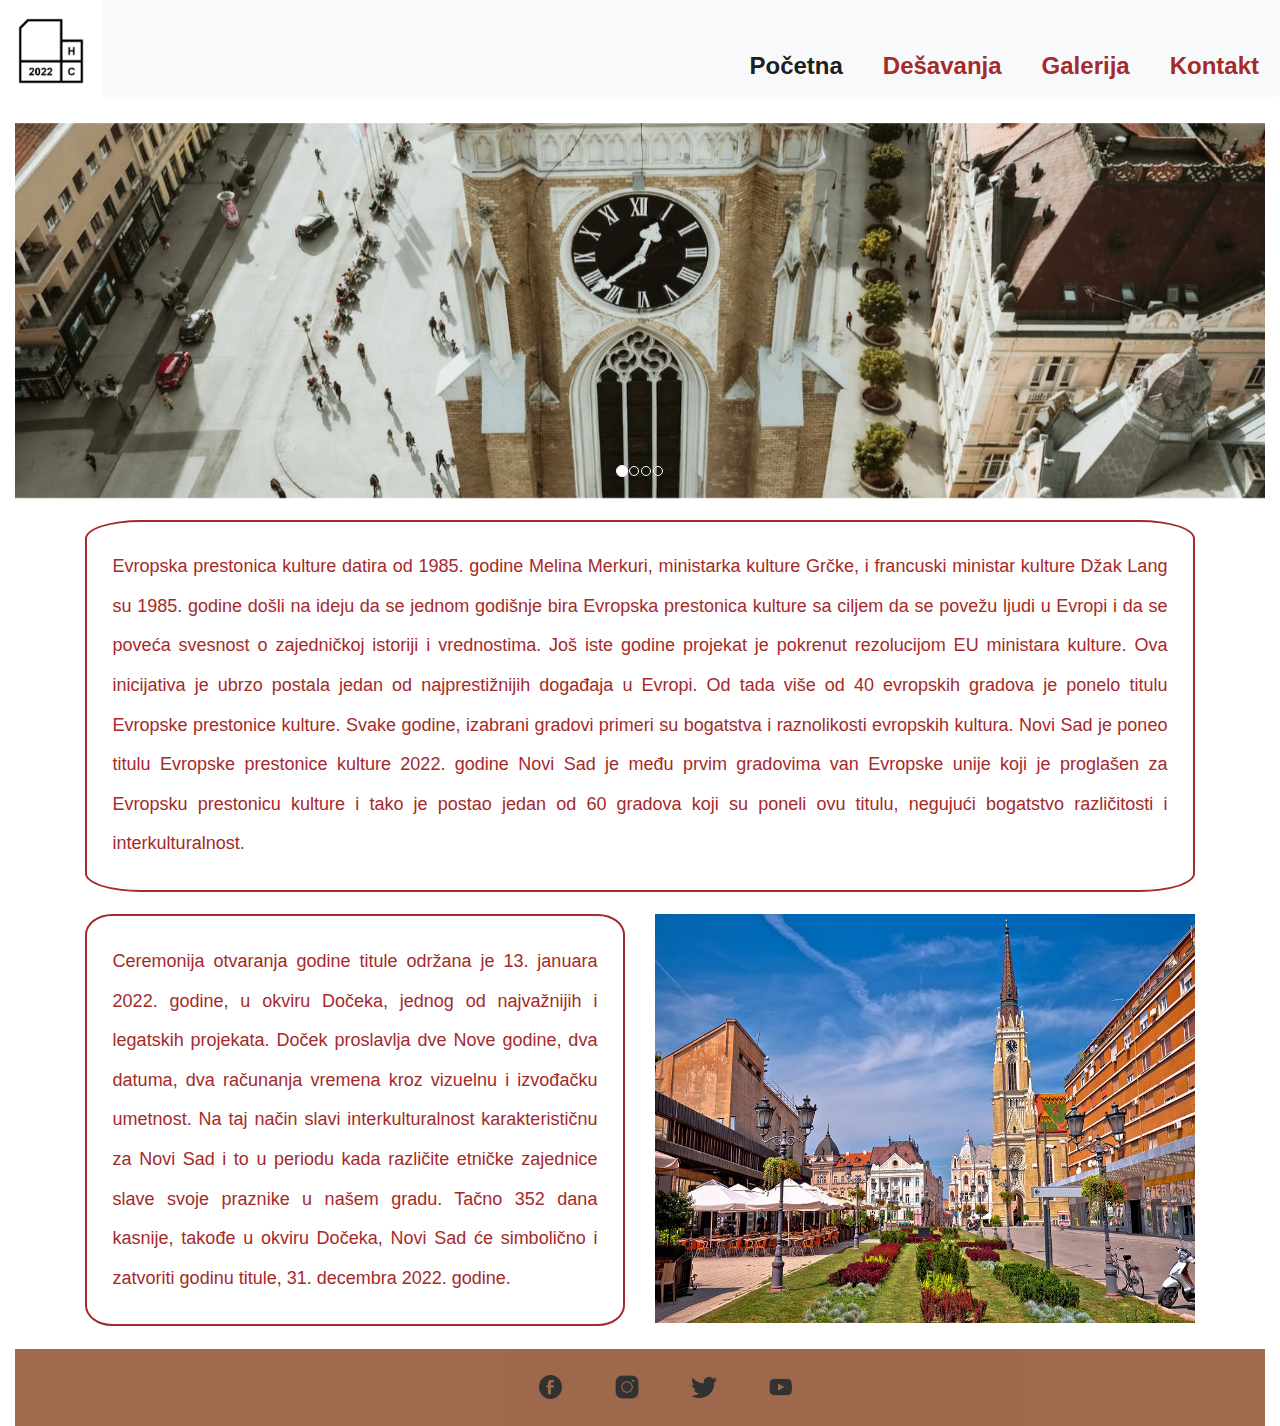
<file: index.html>
<!DOCTYPE html>
<html lang="en">
<head>
    <meta charset="UTF-8">
    <meta http-equiv="X-UA-Compatible" content="IE=edge">
    <meta name="viewport" content="width=device-width, initial-scale=1.0">
    <link rel="stylesheet" href="bootstrap/css/bootstrap.min.css" type="text/css">
    <link rel="stylesheet" href="bootstrap/css/mojcss.css">
    <script src="bootstrap/js/bootstrap.min.js"></script>


    <link rel="stylesheet" href="https://maxcdn.bootstrapcdn.com/bootstrap/3.3.7/css/bootstrap.min.css">
    <script src= "https://ajax.googleapis.com/ajax/libs/jquery/3.2.1/jquery.min.js"></script>
    <script src= "https://maxcdn.bootstrapcdn.com/bootstrap/3.3.7/js/bootstrap.min.js"></script>

    <title>Novi Sad - Grad kulture</title>
    <style>
      .carousel-inner > .item > img,
      .carousel-inner > .item > a > img {
          width: 100%;
          margin: auto;
      }
  </style>

    <script src="bootstrap/js/bootstrap.bundle.js"></script>

</head>

<body>
  <div>
    <img class="noviLogo" src="images/novisad2022_novilogo-1.png">
                                <nav class="navbar navbar-expand-lg bg-light">
                                    
                                    <div class="container-fluid">  
                                        
                                      <button class="navbar-toggler" type="button" data-bs-toggle="collapse" data-bs-target="#navbarTogglerDemo03" aria-controls="navbarTogglerDemo03" aria-expanded="false" aria-label="Toggle navigation">
                                        <span class="navbar-toggler-icon"></span>
                                      </button></div> 
                                      
                                      <div class="collapse navbar-collapse" id="navbarTogglerDemo03">
                                        
                                        <ul class="navbar-nav me-auto mb-2 mb-lg-0">
                                          <li class="nav-item">
                                            <a class="nav-link active" aria-current="page" href="#">Početna</a>
                                          </li>
                                          <li class="nav-item">
                                            <a class="nav-link" href="desavanja.html">Dešavanja</a>
                                          </li>
                                          <li class="nav-item">
                                            <a class="nav-link" href="galerija.html">Galerija</a>
                                          </li>
                                          <li class="nav-item">
                                            <a class="nav-link" href="kontakt.html">Kontakt</a>
                                          </li>
                                        </ul>
                                        
                                      </div>
                                    </div>
                                  </nav>                       
                                </div>
                                
    <div class="container-fluid">
    <div id="myCarousel" class="carousel slide" data-ride="carousel">
        <ol class="carousel-indicators">
            <li data-target="#myCarousel" data-slide-to = "0" class="active"></li>
            <li data-target="#myCarousel" data-slide-to = "1"></li>
            <li data-target="#myCarousel" data-slide-to = "2"></li>
            <li data-target="#myCarousel" data-slide-to = "3"></li>
    </ol>

    <div class="carousel-inner" role="listbox">
         
        <div class="item active">
            <img src="images/NoviSadCarousel.jpg" > 
        </div>
        <div class="item">
            <img src="images/NoviSadCarousel2.jpg">
        </div>

        <div class="item">
            <img src="images/NoviSadCarousel3.jpg" >
        </div>

        <div class="item">
            <img src="images/NoviSadCarousel4.jpg" >
        </div>
   </div>
   </div>
   
<div class="container">
    <div class="row first-part">
        <div class="col-lg-12 col-sm-12">
            <p class="paragraf1">
                Evropska prestonica kulture datira od 1985. godine
                Melina Merkuri, ministarka kulture Grčke, i francuski ministar kulture Džak Lang su 1985. godine došli na ideju da se jednom godišnje bira Evropska prestonica 
                kulture sa ciljem da se povežu ljudi u Evropi i da se poveća svesnost o zajedničkoj istoriji i vrednostima. Još iste godine projekat je pokrenut rezolucijom EU 
                ministara kulture. Ova inicijativa je ubrzo postala jedan od najprestižnijih događaja u Evropi. Od tada više od 40 evropskih gradova je ponelo titulu Evropske 
                prestonice kulture. Svake godine, izabrani gradovi primeri su bogatstva i raznolikosti evropskih kultura.
                Novi Sad je poneo titulu Evropske prestonice kulture 2022. godine
                Novi Sad je među prvim gradovima van Evropske unije koji je proglašen za Evropsku prestonicu kulture i tako je postao jedan od 60 gradova koji su poneli ovu
                titulu, negujući bogatstvo različitosti i interkulturalnost.
            </p>
        </div>
    </div>
</div>

<div class="container">
    <div class="row second-part">
         <div class="col-lg-6 order-lg-1 col-md-10 order-md-2 col-sm-12 order-sm-1 order-1 centrirano">
             <p class="paragraf1">
                Ceremonija otvaranja godine titule održana je 13. januara 2022. godine, u 
                okviru Dočeka, jednog od najvažnijih i legatskih projekata. Doček proslavlja 
                dve Nove godine, dva datuma, dva računanja vremena kroz vizuelnu i 
                izvođačku umetnost. Na taj način slavi interkulturalnost karakterističnu za 
                Novi Sad i to u periodu kada različite etničke zajednice slave svoje praznike 
                u našem gradu. Tačno 352 dana kasnije, takođe u okviru Dočeka, Novi Sad 
                će simbolično i zatvoriti godinu titule, 31. decembra 2022. godine. 
            </p>
            
         </div>

    <div class="col-lg-6 order-lg-2 col-md-8 order-md-1 col-sm-12 order-sm-1 centrirano">
        <img src="images/Novi-Sad-Square-at-Vojvodina.jpg">
        </div>
    </div>
</div>
      

<div class="footer">
  
      <div class="linkovi">
     <a href="https://www.facebook.com/"  ><img class="social-link" src="images/icons8-facebook-circled-50.png"></a> 
     <a href="https://www.instagram.com/accounts/login/"  ><img class="social-link" src="images/icons8-instagram-50 (1).png"> </a> 
     <a href="https://twitter.com/i/flow/login" ><img class="social-link" src="images/icons8-twitter-50 (1).png"> </a> 
     <a href="https://www.youtube.com/" ><img class="social-link" src="images/icons8-youtube-50 (1).png"> </a> 
   
      </div>

 </div>

</body>
</html>
</file>
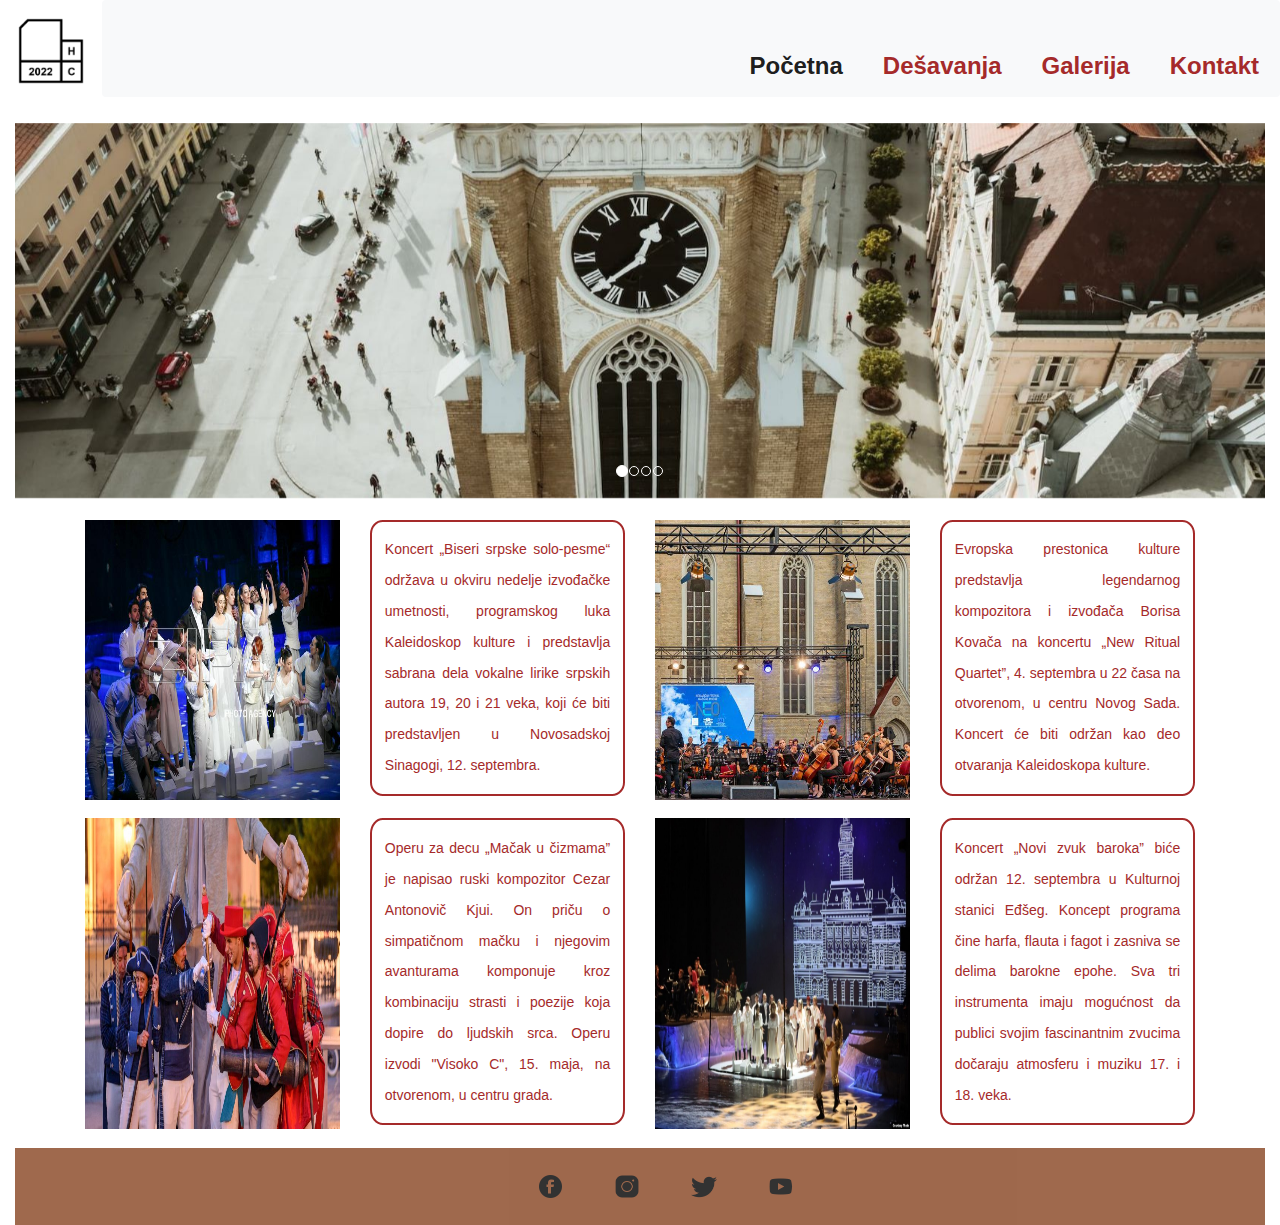
<file: desavanja.html>
<!DOCTYPE html>
<html lang="en">
<head>
    <meta charset="UTF-8">
    <meta http-equiv="X-UA-Compatible" content="IE=edge">
    <meta name="viewport" content="width=device-width, initial-scale=1.0">
    <link rel="stylesheet" href="bootstrap/css/bootstrap.min.css" type="text/css">
    <link rel="stylesheet" href="bootstrap/css/mojcss.css">
    <script src="bootstrap/js/bootstrap.min.js"></script>


    <link rel="stylesheet" href="https://maxcdn.bootstrapcdn.com/bootstrap/3.3.7/css/bootstrap.min.css">
    <script src= "https://ajax.googleapis.com/ajax/libs/jquery/3.2.1/jquery.min.js"></script>
    <script src= "https://maxcdn.bootstrapcdn.com/bootstrap/3.3.7/js/bootstrap.min.js"></script>

    <title>Novi Sad - Grad kulture</title>
    <style>
        .carousel-inner > .item > img,
        .carousel-inner > .item > a > img {
            width: 100%;
            margin: auto;
        }
    </style>

    <script src="bootstrap/js/bootstrap.bundle.js"></script>

</head>

<body>
  <div>
    <img class="noviLogo" src="images/novisad2022_novilogo-1.png">
                                <nav class="navbar navbar-expand-lg bg-light">
                                    
                                    <div class="container-fluid">  
                                        
                                      <button class="navbar-toggler" type="button" data-bs-toggle="collapse" data-bs-target="#navbarTogglerDemo03" aria-controls="navbarTogglerDemo03" aria-expanded="false" aria-label="Toggle navigation">
                                        <span class="navbar-toggler-icon"></span>
                                      </button></div> 
                                      
                                      <div class="collapse navbar-collapse" id="navbarTogglerDemo03">
                                        
                                        <ul class="navbar-nav me-auto mb-2 mb-lg-0">
                                          <li class="nav-item">
                                            <a class="nav-link active" href="index.html">Početna</a>
                                          </li>
                                          <li class="nav-item">
                                            <a class="nav-link" aria-current="page">Dešavanja</a>
                                          </li>
                                          <li class="nav-item">
                                            <a class="nav-link" href="galerija.html">Galerija</a>
                                          </li>
                                          <li class="nav-item">
                                            <a class="nav-link" href="kontakt.html">Kontakt</a>
                                          </li>
                                        </ul>
                                        
                                      </div>
                                    </div>
                                  </nav>                       
                                </div>
    <div class="container-fluid">
    <div id="myCarousel" class="carousel slide" data-ride="carousel">
        <ol class="carousel-indicators">
            <li data-target="#myCarousel" data-slide-to = "0" class="active"></li>
            <li data-target="#myCarousel" data-slide-to = "1"></li>
            <li data-target="#myCarousel" data-slide-to = "2"></li>
            <li data-target="#myCarousel" data-slide-to = "3"></li>
    </ol>

    <div class="carousel-inner" role="listbox">
         
        <div class="item active">
            <img src="images/NoviSadCarousel1.jpg" > 
        </div>
        <div class="item">
            <img src="images/NoviSadCarousel2.jpg" >
        </div>

        <div class="item">
            <img src="images/NoviSadCarousel3.jpg" >
        </div>

        <div class="item">
            <img src="images/NoviSadCarousel4.jpg" >
        </div>
   </div>
   </div>

   <div class="container">

        <div class="row first-part">

            <div class="col-lg-3 order-lg-1  col-md-4 order-md-1 col-sm-10 order-sm-1">
                <img class="desavanja-slike" src="images/20220113_Novi Sad EU Prestonica kulture 2022_FOTO Grad Banja Luka_Aleksandar Cavic_12.jpg">
            </div>

         <div class="col-lg-3 order-lg-2  col-md-8 order-md-2  col-sm-10 order-sm-2">
             <p class="paragraf">
                Koncert „Biseri srpske solo-pesme“ održava u 
                okviru nedelje izvođačke umetnosti, 
                programskog luka Kaleidoskop kulture i 
                predstavlja sabrana dela vokalne lirike srpskih 
                autora 19, 20 i 21 veka, koji će biti predstavljen u 
                Novosadskoj Sinagogi, 12. septembra.
            </p> 
         </div>

         <div class="col-lg-3 order-lg-3 col-md-4 order-md-2 col-sm-10 order-sm-3">
            <img class="desavanja-slike" src="images/TONS_EPK_2022_Novi_Sad-523x523.jpg">
        </div>

     <div class="col-lg-3 order-lg-4  col-md-8 order-md-1 col-sm-10 order-sm-4">
         <p class="paragraf">
            Evropska prestonica kulture predstavlja legendarnog kompozitora i izvođača Borisa 
            Kovača na koncertu „New Ritual Quartet”, 4. 
            septembra u 22 časa na otvorenom, u centru 
            Novog Sada. Koncert će biti održan kao deo 
            otvaranja Kaleidoskopa kulture.
        </p> 
     </div>
         

    </div>
</div>

<div class="container">

    <div class="row first-part">

        <div class="col-lg-3 order-lg-1  col-md-4 order-md-1  col-sm-10 order-sm-1 ">
            <img class="desavanja-slike" src="images/KBR_0017-scaled-e1651794495585-1000x560.jpg">
        </div>

     <div class="col-lg-3 order-lg-2  col-md-8 order-md-2  col-sm-10 order-sm-2 ">
         <p class="paragraf">
            Operu za decu „Mačak u čizmama” je napisao ruski kompozitor Cezar Antonovič Kjui. 
            On priču o simpatičnom mačku i njegovim 
            avanturama komponuje kroz kombinaciju strasti i 
            poezije koja dopire do ljudskih srca. Operu izvodi 
             "Visoko C", 15. maja, na 
            otvorenom, u centru grada.
        </p> 
     </div>

     <div class="col-lg-3 order-lg-3  col-md-4 order-md-2 order-4 col-sm-10 order-sm-3 ">
        <img class="desavanja-slike" src="images/8c8e0000-0aff-0242-f600-08d9d6cd0555_w1080_r0_s.jpg">
    </div>

 <div class="col-lg-3 order-lg-4  col-md-8 order-md-1 order-3  col-sm-10 order-sm-4 ">
     <p class="paragraf">
        Koncert „Novi zvuk baroka” biće održan 12. 
septembra u Kulturnoj stanici Eđšeg. Koncept 
programa čine harfa, flauta i fagot i
zasniva se delima barokne epohe. Sva tri instrumenta imaju 
mogućnost da publici svojim fascinantnim zvucima dočaraju atmosferu i 
muziku 17. i 18. veka.
    </p> 
 </div>
     


</div>
</div>





<div class="footer">
  
  <div class="linkovi">
 <a href="https://www.facebook.com/"  ><img class="social-link" src="images/icons8-facebook-circled-50.png"></a> 
 <a href="https://www.instagram.com/accounts/login/"  ><img class="social-link" src="images/icons8-instagram-50 (1).png"> </a> 
 <a href="https://twitter.com/i/flow/login" ><img class="social-link" src="images/icons8-twitter-50 (1).png"> </a> 
 <a href="https://www.youtube.com/" ><img class="social-link" src="images/icons8-youtube-50 (1).png"> </a> 

  </div>

</div>

</body>
</html>
</file>
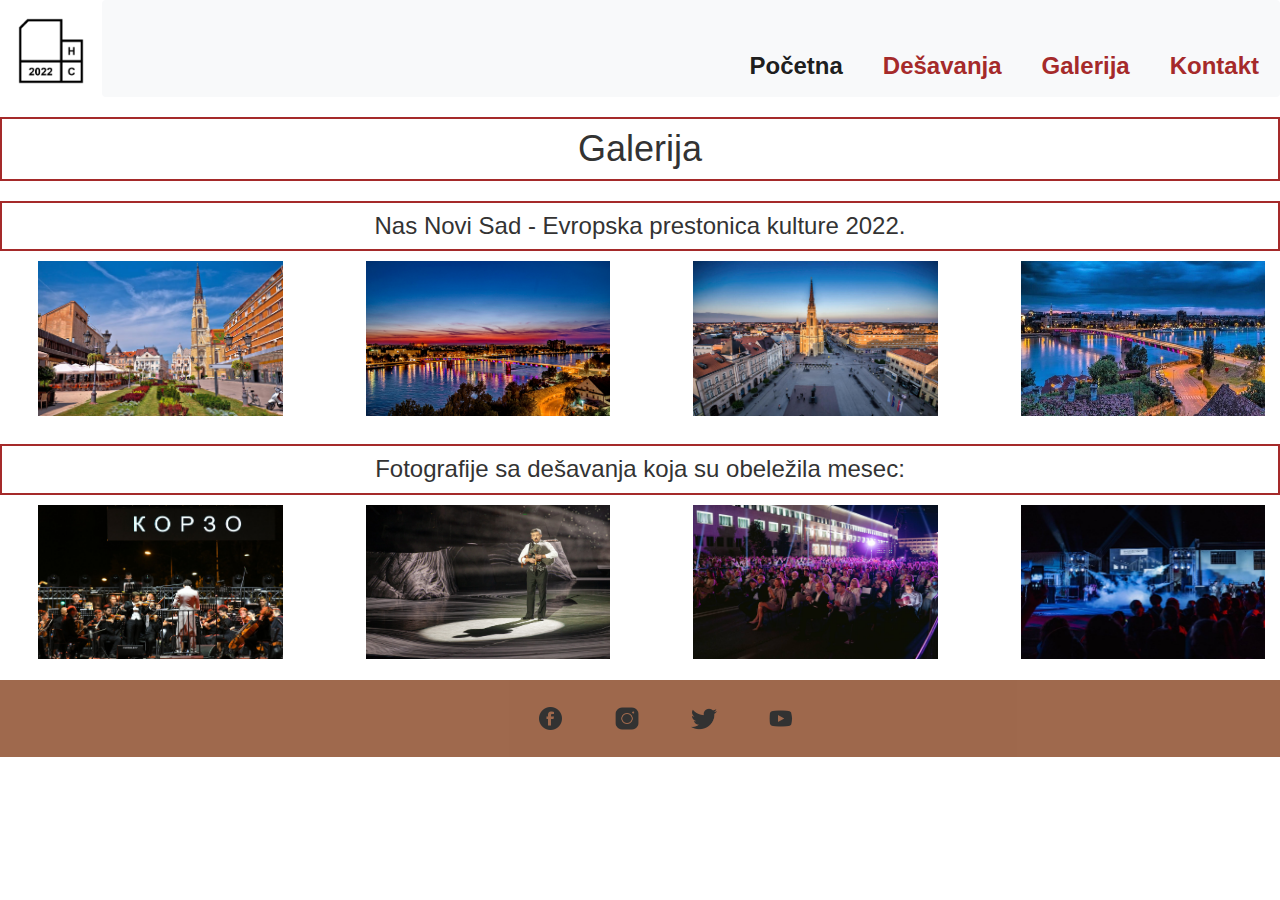
<file: galerija.html>
<!DOCTYPE html>
<html lang="en">
<head>
    <meta charset="UTF-8">
    <meta http-equiv="X-UA-Compatible" content="IE=edge">
    <meta name="viewport" content="width=device-width, initial-scale=1.0">
    <link rel="stylesheet" href="bootstrap/css/bootstrap.min.css" type="text/css">
    <link rel="stylesheet" href="bootstrap/css/mojcss.css">
    <script src="bootstrap/js/bootstrap.min.js"></script>


    <link rel="stylesheet" href="https://maxcdn.bootstrapcdn.com/bootstrap/3.3.7/css/bootstrap.min.css">
    <script src= "https://ajax.googleapis.com/ajax/libs/jquery/3.2.1/jquery.min.js"></script>
    <script src= "https://maxcdn.bootstrapcdn.com/bootstrap/3.3.7/js/bootstrap.min.js"></script>

    <title>Novi Sad - Grad kulture</title>
    <style>
        .carousel-inner > .item > img,
        .carousel-inner > .item > a > img {
            width: 100%;
            margin: auto;
        }
    </style>

    <script src="bootstrap/js/bootstrap.bundle.js"></script>

</head>

<body>
  <div>
    <img class="noviLogo" src="images/novisad2022_novilogo-1.png">
                                <nav class="navbar navbar-expand-lg bg-light">
                                    
                                    <div class="container-fluid">  
                                        
                                      <button class="navbar-toggler" type="button" data-bs-toggle="collapse" data-bs-target="#navbarTogglerDemo03" aria-controls="navbarTogglerDemo03" aria-expanded="false" aria-label="Toggle navigation">
                                        <span class="navbar-toggler-icon"></span>
                                      </button></div> 
                                      
                                      <div class="collapse navbar-collapse" id="navbarTogglerDemo03">
                                        
                                        <ul class="navbar-nav me-auto mb-2 mb-lg-0">
                                          <li class="nav-item">
                                            <a class="nav-link active"  href="index.html">Početna</a>
                                          </li>
                                          <li class="nav-item">
                                            <a class="nav-link" href="desavanja.html">Dešavanja</a>
                                          </li>
                                          <li class="nav-item">
                                            <a class="nav-link" aria-current="page" >Galerija</a>
                                          </li>
                                          <li class="nav-item">
                                            <a class="nav-link" href="kontakt.html">Kontakt</a>
                                          </li>
                                        </ul>
                                        
                                      </div>
                                    </div>
                                  </nav>                       
                                </div>

<div>
    <h1>Galerija</h1>
    <h3> Nas Novi Sad - Evropska prestonica kulture 2022. </h3>

    <div class="containter">
        <div class="row first-part">

            <div class="col-lg-3 order-lg-1 order-1 col-md-6 order-md-1 order-1 col-sm-12 order-sm-1 order-1 ">
                <img class="galerija-slike" src="images/Novi-Sad-Square-at-Vojvodina.jpg">
            </div>
            
            <div class="col-lg-3 order-lg-2 order-2 col-md-6 order-md-2 order-2 col-sm-12 order-sm-1 order-1 ">
                <img class="galerija-slike" src="images/Novi-Sad-1.jpg">
            </div>
         
         <div class="col-lg-3 order-lg-3 order-3 col-md-6 order-md-1 order-1 col-sm-12 order-sm-1 order-1 ">
            <img class="galerija-slike" src="images/novi-sad-view.jpg">
        </div>

        <div class="col-lg-3 order-lg-4 order-4 col-md-6 order-md-2 order-2 col-sm-12 order-sm-1 order-1 ">
            <img class="galerija-slike" src="images/Novi-Sad-01.jpg">
        </div>

     </div>

     <h3> Fotografije sa dešavanja koja su obeležila mesec: </h3>

     <div class="containter">
        <div class="row second-part">

            <div class="col-lg-3 order-lg-1 order-1 col-md-6 order-md-1 order-1 col-sm-12 order-sm-1 order-1 ">
                <img class="galerija-slike" src="images/korzo-novi-sad.jpg">
            </div>
            
            <div class="col-lg-3 order-lg-2 order-2 col-md-6 order-md-2 order-2 col-sm-12 order-sm-1 order-1 ">
                <img class="galerija-slike" src="images/IMG_1213-scaled.jpg">
            </div>
         
         <div class="col-lg-3 order-lg-3 order-3 col-md-6 order-md-1 order-1 col-sm-12 order-sm-1 order-1 ">
            <img class="galerija-slike" src="images/V.VelickovicSeptember11.014.jpg">
        </div>

        <div class="col-lg-3 order-lg-4 order-4 col-md-6 order-md-2 order-2 col-sm-12 order-sm-1 order-1 ">
            <img class="galerija-slike" src="images/Otvaranje-foto-NSEPK-V.-Velickovic.jpg">
        </div>

     </div>
         

    
    </div>
</div>


<div class="footer">
  
  <div class="linkovi">
 <a href="https://www.facebook.com/"  ><img class="social-link" src="images/icons8-facebook-circled-50.png"></a> 
 <a href="https://www.instagram.com/accounts/login/"  ><img class="social-link" src="images/icons8-instagram-50 (1).png"> </a> 
 <a href="https://twitter.com/i/flow/login" ><img class="social-link" src="images/icons8-twitter-50 (1).png"> </a> 
 <a href="https://www.youtube.com/" ><img class="social-link" src="images/icons8-youtube-50 (1).png"> </a> 

  </div>

</div>
                              
                              </body>
                              </html>
</file>
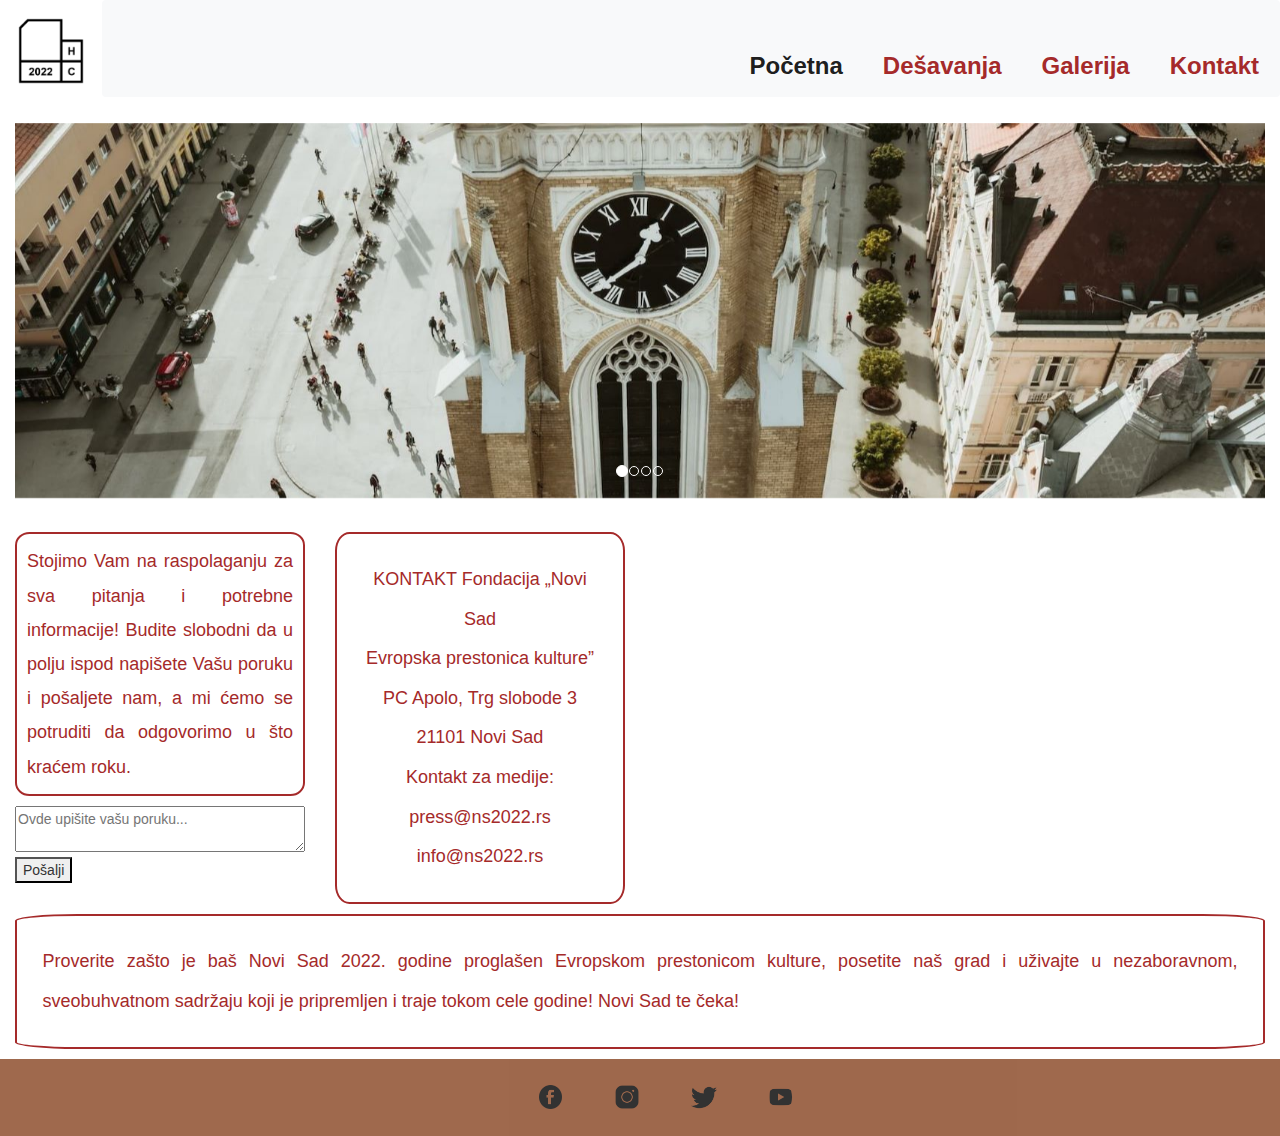
<file: kontakt.html>
<!DOCTYPE html>
<html lang="en">
<head>
    <meta charset="UTF-8">
    <meta http-equiv="X-UA-Compatible" content="IE=edge">
    <meta name="viewport" content="width=device-width, initial-scale=1.0">
    <link rel="stylesheet" href="bootstrap/css/bootstrap.min.css" type="text/css">
    <link rel="stylesheet" href="bootstrap/css/mojcss.css">
    <script src="bootstrap/js/bootstrap.min.js"></script>


    <link rel="stylesheet" href="https://maxcdn.bootstrapcdn.com/bootstrap/3.3.7/css/bootstrap.min.css">
    <script src= "https://ajax.googleapis.com/ajax/libs/jquery/3.2.1/jquery.min.js"></script>
    <script src= "https://maxcdn.bootstrapcdn.com/bootstrap/3.3.7/js/bootstrap.min.js"></script>

    <title>Novi Sad - Grad kulture</title>
    <style>
        .carousel-inner > .item > img,
        .carousel-inner > .item > a > img {
            width: 100%;
            margin: auto;
        }
    </style>

    <script src="bootstrap/js/bootstrap.bundle.js"></script>

</head>

<body>
    <div>
        <img class="noviLogo" src="images/novisad2022_novilogo-1.png">
                                <nav class="navbar navbar-expand-lg bg-light">
                                    
                                    <div class="container-fluid">  
                                        
                                      <button class="navbar-toggler" type="button" data-bs-toggle="collapse" data-bs-target="#navbarTogglerDemo03" aria-controls="navbarTogglerDemo03" aria-expanded="false" aria-label="Toggle navigation">
                                        <span class="navbar-toggler-icon"></span>
                                      </button></div> 
                                      
                                      <div class="collapse navbar-collapse" id="navbarTogglerDemo03">
                                        
                                        <ul class="navbar-nav me-auto mb-2 mb-lg-0">
                                          <li class="nav-item">
                                            <a class="nav-link active" href="index.html">Početna</a>
                                          </li>
                                          <li class="nav-item">
                                            <a class="nav-link" href="desavanja.html">Dešavanja</a>
                                          </li>
                                          <li class="nav-item">
                                            <a class="nav-link"  href="galerija.html">Galerija</a>
                                          </li>
                                          <li class="nav-item">
                                            <a class="nav-link" aria-current="page">Kontakt</a>
                                          </li>
                                        </ul>
                                        
                                      </div>
                                    </div>
                                  </nav>                       
                                </div>

        <div class="container-fluid">
            <div id="myCarousel" class="carousel slide" data-ride="carousel">
             <ol class="carousel-indicators">
                <li data-target="#myCarousel" data-slide-to = "0" class="active"></li>
                <li data-target="#myCarousel" data-slide-to = "1"></li>
                <li data-target="#myCarousel" data-slide-to = "2"></li>
                <li data-target="#myCarousel" data-slide-to = "3"></li>
            </ol>

            <div class="carousel-inner" role="listbox">
         
                <div class="item active">
                    <img src="images/NoviSadCarousel.jpg" width:100% height="auto"> 
                </div>
                <div class="item">
                    <img src="images/NoviSadCarousel2.jpg" width="460" height="300px">
                </div>

                <div class="item">
                    <img src="images/NoviSadCarousel3.jpg" width="460" height="350px">
                </div>

                <div class="item">
                    <img src="images/NoviSadCarousel4.jpg" width="460" height="350px">
                </div>
            </div>
        </div>
    </div>




<div class="containter kontakt-najveci-div centrirano"> 

    <div class="row-first-part">
        <div class="col-lg-3 order-lg-1 order-1 col-md-6 order-md-2 order-2">
            <p class="pasus">
            Stojimo Vam na raspolaganju za sva pitanja i 
            potrebne informacije!
            Budite slobodni da u polju ispod napišete Vašu 
            poruku i pošaljete nam, a mi ćemo se potruditi da
            odgovorimo u što kraćem roku.
            </p>
            	<form>
                 <textarea placeholder="Ovde upišite vašu poruku..."></textarea>
                </form>
                    <button style="margin-bottom: 1vw;"> Pošalji </button>
        </div>

        <div class="col-lg-3 order-lg-2 order-2 col-md-6 order-md-1 order-1">
            <p class="kontakt-podaci">
                KONTAKT
                Fondacija „Novi Sad<br>
                Evropska prestonica kulture” <br>
                PC Apolo, Trg slobode 3 <br>
                21101 Novi Sad <br>
                Kontakt za medije: <br>
                press@ns2022.rs
                info@ns2022.rs
            </p>   
        </div>

        <div class="col-lg-auto order-lg-3 col-md-auto order-md-1 col-sm-auto order-sm-1 ">
           <center> <iframe src="https://www.google.com/maps/embed?pb=!1m16!1m12!1m3!1d359235.9796440333!2d19.550397999438726!3d45.29769638824978!2m3!1f0!2f0!3f0!3m2!1i1024!2i768!4f13.1!2m1!1snovi%20sad%20mapa!5e0!3m2!1sen!2srs!4v1670621327740!5m2!1sen!2srs" width="400" height="450"  style="border:0;" allowfullscreen="" referrerpolicy="no-referrer-when-downgrade"></iframe> </center>
        </div>
        
        
    </div>
</div>


<div class="containter margin-top">
    <div class="row-second-part"> 
        <div class="col-lg-12">
            <p>
            Proverite zašto je baš Novi Sad 2022. godine proglašen Evropskom prestonicom kulture, posetite naš grad i uživajte u 
            nezaboravnom, sveobuhvatnom sadržaju koji je pripremljen i traje tokom cele godine!
            Novi Sad te čeka!
            </p>
    
        </div>
    </div>
</div>


<div class="footer">
  
    <div class="linkovi">
   <a href="https://www.facebook.com/"  ><img class="social-link" src="images/icons8-facebook-circled-50.png"></a> 
   <a href="https://www.instagram.com/accounts/login/"  ><img class="social-link" src="images/icons8-instagram-50 (1).png"> </a> 
   <a href="https://twitter.com/i/flow/login" ><img class="social-link" src="images/icons8-twitter-50 (1).png"> </a> 
   <a href="https://www.youtube.com/" ><img class="social-link" src="images/icons8-youtube-50 (1).png"> </a> 
 
    </div>

</div>


</body>
</html>
</file>
<file: bootstrap/css/mojcss.css>
.item{
    height: 30vw;
}

navbarNav{
    margin-left: 400px; 
}
.nav{
   height: 60px;
}
.nav-link{
    font-size: 24px;
    color: brown; 
    align-self: right;
    font-weight: bold;
}

.noviLogo{
    width: 8%; 
    height: 8%; 
    float: left;
}

.navbar-toggler{
    margin-left: 320px;
}

.container-fluid{
    margin-top: 2%; 
}

.nav-item{
    padding-left: 30px; 
}

.navbar-collapse{
    margin-top: 3%; 
}

.container{
    margin-top: 1vw; 
}

img{
    width: 100%; 
    height: 97%; 
}

p{
    border: 2px double brown; 
    border-radius: 5%;
    padding: 2vw; 
    text-align: justify;
    font-size: 18px;
    color:brown;
    line-height: 2.2;
}

.footer{
    margin-top: 1vw; 
    background-color: #874320; 
    opacity: 0.8; 
    height: 6vw;
    position: relative; 
    clear: both; 
   
}

.col-lg-2.img{
    width: 250px; 
}

.desavanja-slike{
    width: 100%; 
    height: 98%; 
}

.paragraf{
    color:brown;
    padding: 1vw; 
    border: 2px solid brown; 
    border-radius: 5%;
    line-height: none;
    font-size: 14px; 
    
}

h1, h3{
    color: brown; 
    padding-top: 10px; 
    padding-bottom: 10px; 
    border: 2px solid brown; 
    margin-left: auto; 
    margin-right: auto; 
    text-align: center;
}

.galerija-slike{
    width: 95%; 
    height: 95%;
    margin-left: auto; 
    margin-right: auto; 
    padding-left: 3vw; 
}

.kontakt-podaci{
    text-align: center;
}



.pasus{
    line-height: 1.9;
    font-size: 18px;
    color:brown; 
    padding:10px; 
    border: 2px solid brown; 
    border-radius: 5%; 
}

.social-link-image{
    width:100%; 
    height: 100%; 
}

.centrirano{
    margin-left:auto; 
    margin-right: auto; 
}

.kontakt-najveci-div{
    margin-top: 2vw; 
    margin-left: auto; 
    margin-right: auto; 
    
}

textarea{
    width: 100%; 
    height: 100%; 
}

.margin-top{
    margin-top: 2vw; 
}

iframe{
    height: 20vw; 
    width: 40vw; 

}

.social-link{
    width: 2vw; 
    height: 2vw; 
    
}

a{
    padding-left: 4vw; 
   
}

.linkovi{
    display: flex;
        display: -webkit-flex;

        flex-direction: row;
        -webkit-flex-direction: row;

        flex-wrap: wrap;
        -webkit-flex-wrap: wrap;

        justify-content: center;
        -webkit-justify-content: center;
    margin: 0;
    padding-top:2vw;
}
i {

    border: 3px solid yellow;
    margin: 10px;
    padding: 5px;
    
}
</file>
